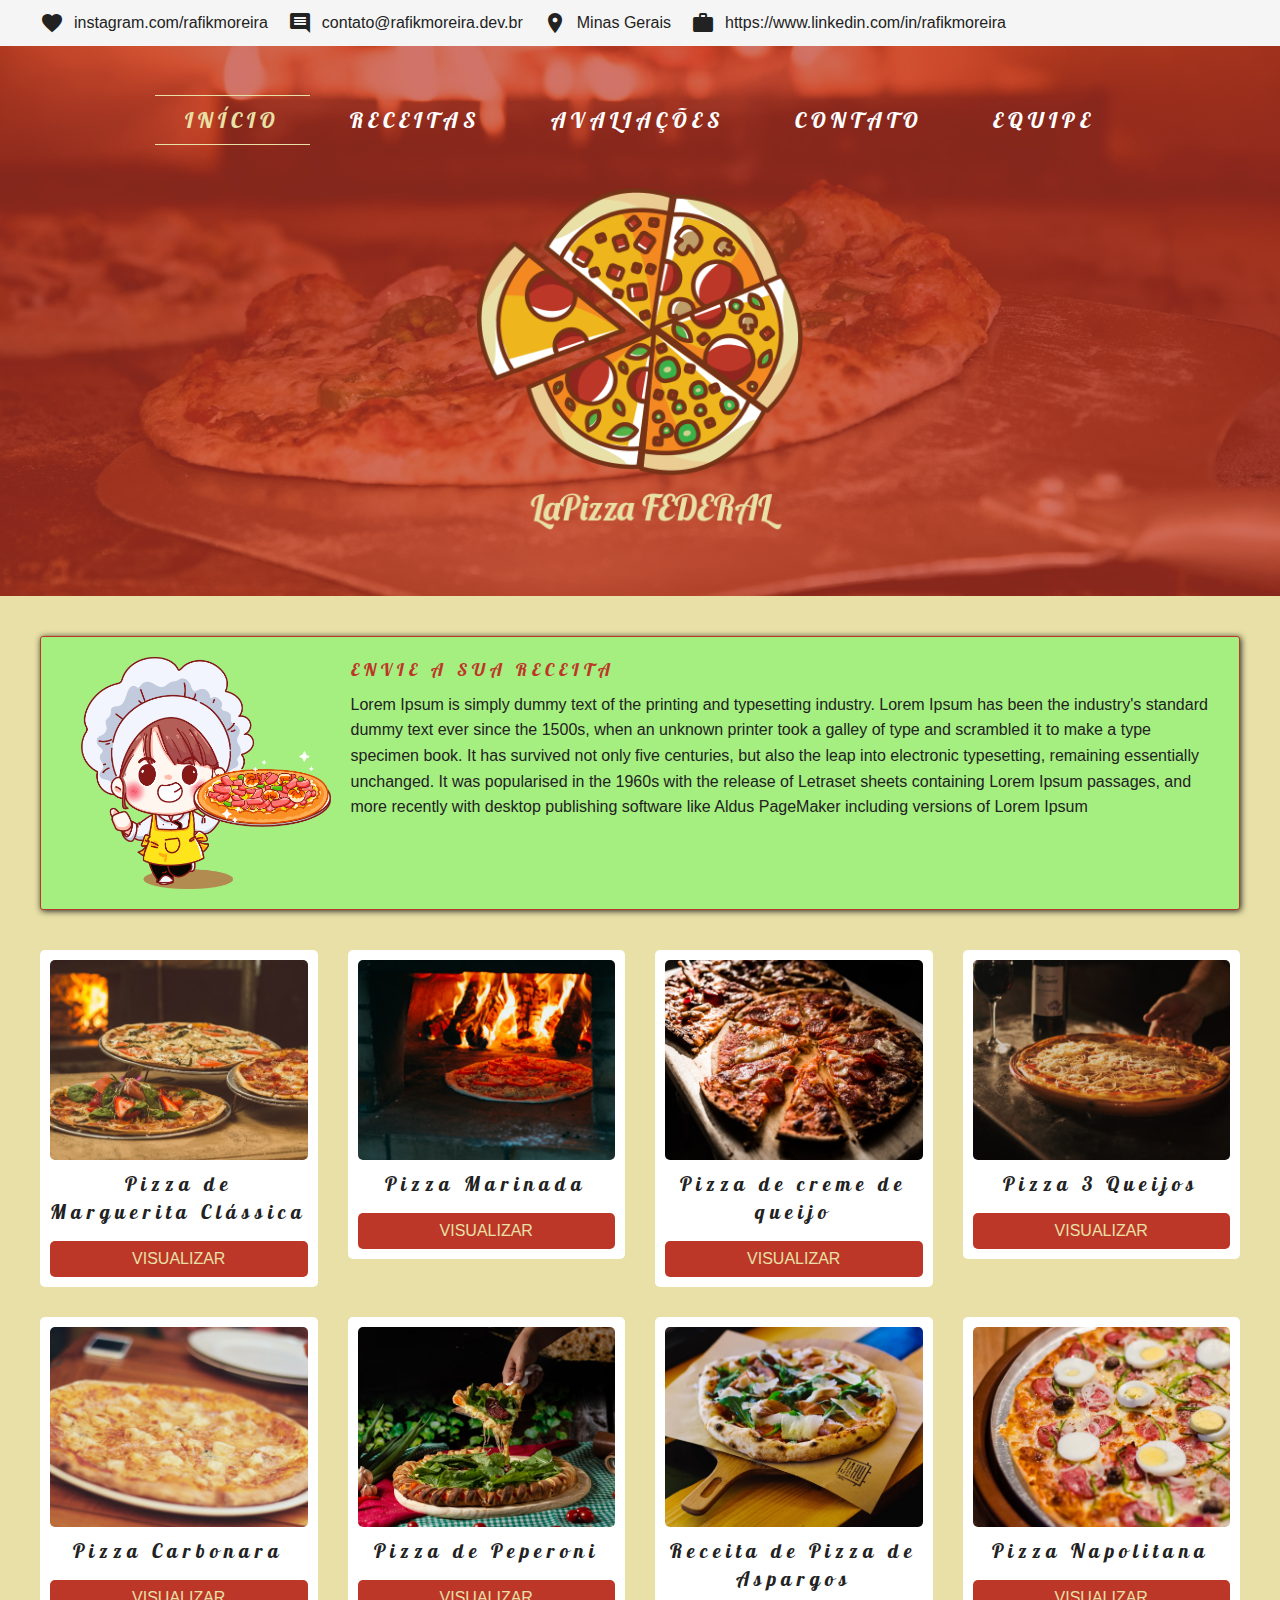
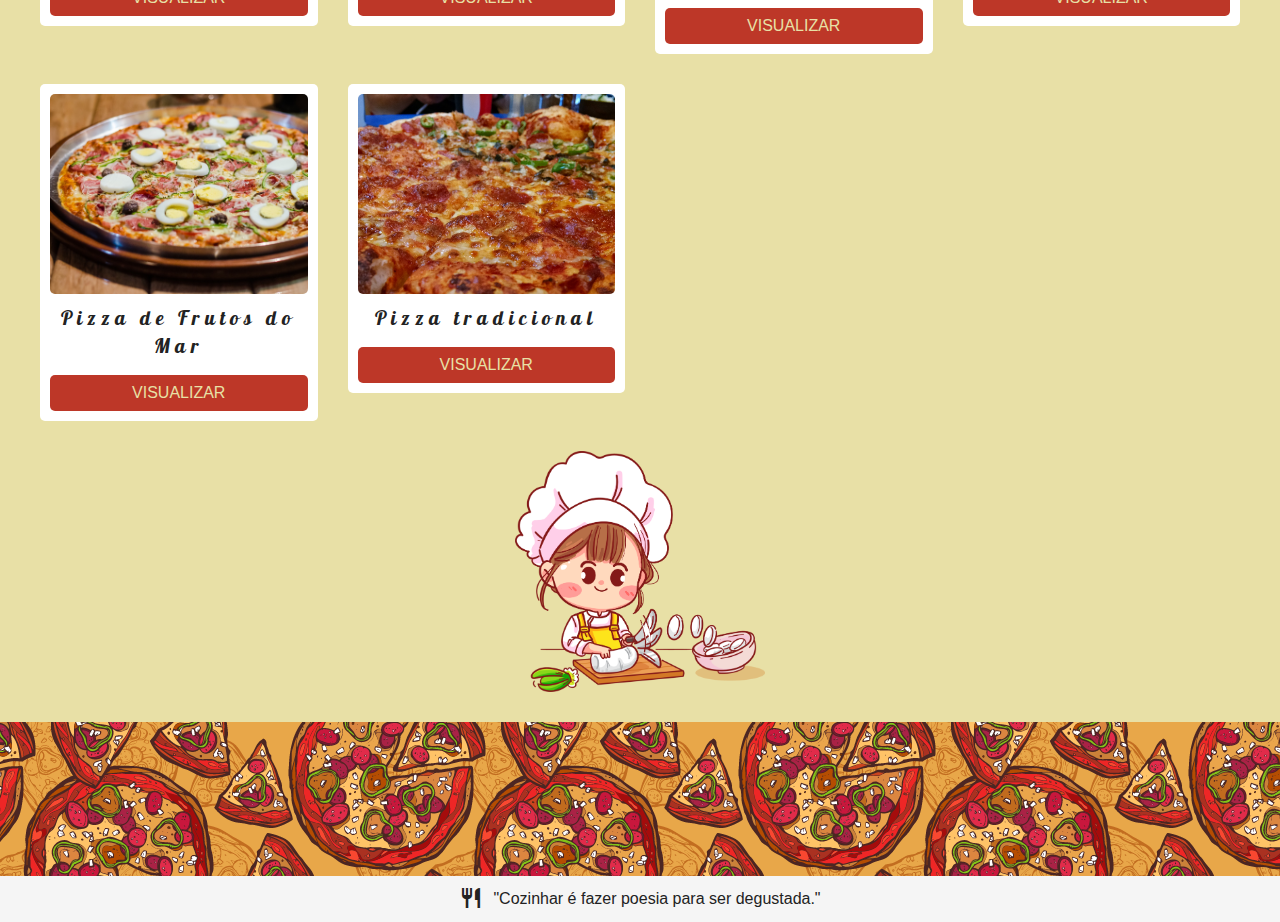
<file: app/index.html>
<!DOCTYPE html>
<html class="no-js" lang="pt-br" dir="ltr">
  <head>
    <meta charset="utf-8" />
    <meta http-equiv="x-ua-compatible" content="ie=edge" />
    <meta name="viewport" content="width=device-width, initial-scale=1.0" />
    <link
      rel="shortcut icon"
      href="./media/img/favicon.png"
      type="image/x-png"
    />
    <title>LaPizza Federal</title>
    <link rel="preconnect" href="https://fonts.googleapis.com" />
    <link rel="preconnect" href="https://fonts.gstatic.com" crossorigin />
    <link
      href="https://fonts.googleapis.com/css2?family=Lobster&display=swap"
      rel="stylesheet"
    />
    <link
      href="https://fonts.googleapis.com/icon?family=Material+Icons"
      rel="stylesheet"
    />
    <link rel="stylesheet" href="css/foundation.css" />
    <link rel="stylesheet" href="css/app.css" />
  </head>
  <body>
    <div id="app">
      <div id="info">
        <div class="container">
          <ul>
            <li>
              <i class="material-icons">favorite</i>
              <a href="https://instagram.com/rafikmoreira">
                instagram.com/rafikmoreira</a
              >
            </li>
            <li>
              <i class="material-icons">insert_comment</i>
              <a href="mailto:contato@rafikmoreira.dev.br">
                contato@rafikmoreira.dev.br</a
              >
            </li>
            <li><i class="material-icons">place</i> Minas Gerais</li>
            <li>
              <i class="material-icons">work</i>
              <a href="https://www.linkedin.com/in/rafikmoreira"
                >https://www.linkedin.com/in/rafikmoreira</a
              >
            </li>
          </ul>
        </div>
      </div>
      <div class="header-effect">
        <header class="flex-container align-center">
          <div>
            <div>
              <div class="container">
                <nav id="top-navbar" class="flex-container align-center">
                  <ul id="nav-items" class="flex-container">
                    <li class="nav-item active"><a href="#">Início</a></li>
                    <li class="nav-item"><a href="#">Receitas</a></li>
                    <li class="nav-item"><a href="#">Avaliações</a></li>
                    <li class="nav-item"><a href="#">Contato</a></li>
                    <li class="nav-item"><a href="#">Equipe</a></li>
                  </ul>
                </nav>
              </div>
            </div>
            <h1 class="is-hidden">Lá Pizza Federal</h1>
            <div class="flex-container align-center">
              <img id="logo" src="./media/img/logo.png" />
            </div>
          </div>
        </header>
      </div>
      <section id="sua-receita">
        <div class="container">
          <div id="box">
            <div class="grid-x">
              <div class="cell large-3">
                <div class="flex-container align-center">
                  <img src="./media/img/cozinheira_1.png" class="ilustracao" />
                </div>
              </div>
              <div class="cell large-9">
                <h2>Envie a sua receita</h2>
                <p>
                  Lorem Ipsum is simply dummy text of the printing and
                  typesetting industry. Lorem Ipsum has been the industry's
                  standard dummy text ever since the 1500s, when an unknown
                  printer took a galley of type and scrambled it to make a type
                  specimen book. It has survived not only five centuries, but
                  also the leap into electronic typesetting, remaining
                  essentially unchanged. It was popularised in the 1960s with
                  the release of Letraset sheets containing Lorem Ipsum
                  passages, and more recently with desktop publishing software
                  like Aldus PageMaker including versions of Lorem Ipsum
                </p>
              </div>
            </div>
          </div>
        </div>
      </section>
      <section id="receitas">
        <div class="container">
          <div class="grid-x grid-margin-x grid-margin-y">
            <div class="cell medium-3">
              <div class="box-receita">
                <div class="foto-receita">
                  <img
                    src="./media/img/receitas/1.jpg"
                    alt="Foto de uma receita de pizza"
                  />
                </div>
                <h3>Pizza de Marguerita Clássica</h3>
                <div>
                  <a href="./pages/pizza-1.html">
                    <button>Visualizar</button>
                  </a>
                </div>
              </div>
            </div>
            <div class="cell medium-3">
              <div class="box-receita">
                <div class="foto-receita">
                  <img
                    src="./media/img/receitas/2.jpg"
                    alt="Foto de uma receita de pizza"
                  />
                </div>
                <h3>Pizza Marinada</h3>
                <div>
                  <a href="./pages/pizza-2.html">
                    <button>Visualizar</button>
                  </a>
                </div>
              </div>
            </div>
            <div class="cell medium-3">
              <div class="box-receita">
                <div class="foto-receita">
                  <img
                    src="./media/img/receitas/3.jpg"
                    alt="Foto de uma receita de pizza"
                  />
                </div>
                <h3>Pizza de creme de queijo</h3>
                <div>
                  <a href="./pages/pizza-3.html">
                    <button>Visualizar</button>
                  </a>
                </div>
              </div>
            </div>
            <div class="cell medium-3">
              <div class="box-receita">
                <div class="foto-receita">
                  <img
                    src="./media/img/receitas/4.jpg"
                    alt="Foto de uma receita de pizza"
                  />
                </div>
                <h3>Pizza 3 Queijos</h3>
                <div>
                  <a href="./pages/pizza-4.html">
                    <button>Visualizar</button>
                  </a>
                </div>
              </div>
            </div>
            <div class="cell medium-3">
              <div class="box-receita">
                <div class="foto-receita">
                  <img
                    src="./media/img/receitas/5.jpg"
                    alt="Foto de uma receita de pizza"
                  />
                </div>
                <h3>Pizza Carbonara</h3>
                <div>
                  <a href="./pages/pizza-5.html">
                    <button>Visualizar</button>
                  </a>
                </div>
              </div>
            </div>
            <div class="cell medium-3">
              <div class="box-receita">
                <div class="foto-receita">
                  <img
                    src="./media/img/receitas/6.jpg"
                    alt="Foto de uma receita de pizza"
                  />
                </div>
                <h3>Pizza de Peperoni</h3>
                <div>
                  <a href="./pages/pizza-6.html">
                    <button>Visualizar</button>
                  </a>
                </div>
              </div>
            </div>
            <div class="cell medium-3">
              <div class="box-receita">
                <div class="foto-receita">
                  <img
                    src="./media/img/receitas/7.jpg"
                    alt="Foto de uma receita de pizza"
                  />
                </div>
                <h3>Receita de Pizza de Aspargos</h3>
                <div>
                  <a href="./pages/pizza-7.html">
                    <button>Visualizar</button>
                  </a>
                </div>
              </div>
            </div>
            <div class="cell medium-3">
              <div class="box-receita">
                <div class="foto-receita">
                  <img
                    src="./media/img/receitas/8.jpg"
                    alt="Foto de uma receita de pizza"
                  />
                </div>
                <h3>Pizza Napolitana</h3>
                <div>
                  <a href="./pages/pizza-8.html">
                    <button>Visualizar</button>
                  </a>
                </div>
              </div>
            </div>
            <div class="cell medium-3">
              <div class="box-receita">
                <div class="foto-receita">
                  <img
                    src="./media/img/receitas/9.jpg"
                    alt="Foto de uma receita de pizza"
                  />
                </div>
                <h3>Pizza de Frutos do Mar</h3>
                <div>
                  <a href="./pages/pizza-9.html">
                    <button>Visualizar</button>
                  </a>
                </div>
              </div>
            </div>
            <div class="cell medium-3">
              <div class="box-receita">
                <div class="foto-receita">
                  <img
                    src="./media/img/receitas/10.jpg"
                    alt="Foto de uma receita de pizza"
                  />
                </div>
                <h3>Pizza tradicional</h3>
                <div>
                  <a href="./pages/pizza-10.html">
                    <button>Visualizar</button>
                  </a>
                </div>
              </div>
            </div>
          </div>
        </div>
      </section>
      <div class="flex-container align-center" id="img-cozinheira">
        <img src="./media/img/cozinheira.png" class="ilustracao" />
      </div>
      <footer>
        <section>
          <div class="container">
            <p class="flex-container align-center" style="gap: 0 10px">
              <i class="material-icons">restaurant</i>
              "Cozinhar é fazer poesia para ser degustada."
            </p>
          </div>
        </section>
      </footer>
    </div>
    <script src="js/vendor/jquery.js"></script>
    <script src="js/vendor/what-input.js"></script>
    <script src="js/vendor/foundation.js"></script>
    <script src="js/app.js"></script>
  </body>
</html>
</file>
<file: app/css/app.css>
:root {
  --color-1: #f5f5f5;
  --color-2: #e8e0a6;
  --color-3: #bd3728;
  --color-4: #a5ee80;
  --shadow: 1px 1px 6px #222;
}

ul,
li,
p,
h1,
h2,
h3,
h4,
h5,
h6 {
  margin: 0;
  padding: 0;
}

h2 {
  font-size: 18px;
  font-family: "Lobster", cursive;
  letter-spacing: 5px;
  margin-bottom: 10px;
  text-transform: uppercase;
  color: var(--color-3);
}

h3 {
  font-family: "Lobster", cursive;
  letter-spacing: 5px;
  font-size: 20px;
}

a {
  color: inherit;
}

body {
  background-color: var(--color-2);
  color: #222;
}

video {
  width: 100%;
}

.video-container {
  max-height: 550px;
  overflow: hidden;
  position: absolute;
  z-index: -1;
}

.header-effect {
  position: relative;
}

header {
  background-color: rgba(189, 55, 40, 0.7);
  padding: 40px 0;
  height: 550px;
  display: flex;
  justify-content: center;
  align-items: center;
  position: relative;
}

header::before {
  content: "";
  position: absolute;
  height: 100%;
  width: 100%;
  z-index: -1;
  background-image: url(../media/img/header_bg.jpg);
  background-position: center;
  background-size: cover;
}

#logo {
  max-height: 350px;
}

#top-navbar {
  z-index: 1;
  margin-bottom: 50px;
}

#nav-items {
  list-style: none;
  font-size: 22px;
  gap: 10px;
}

.nav-item a {
  font-family: "Lobster", cursive;
  letter-spacing: 5px;
  text-transform: uppercase;
  padding: 10px 30px;
}

.nav-item {
  color: white;
}

.nav-item a:hover,
.nav-item.active > a {
  border-top: var(--color-2) 1px solid;
  border-bottom: var(--color-2) 1px solid;
  color: var(--color-2);
}

a:visited {
  color: white;
}

#info {
  background-color: var(--color-1);
}

#info ul {
  display: flex;
  gap: 20px;
  list-style-type: none;
  padding: 10px 0;
}

#info li {
  display: flex;
  align-items: center;
  gap: 0 10px;
}

#info a:visited {
  color: #222;
}

#info li:hover,
#info a:hover {
  color: var(--color-3);
}

.container {
  max-width: 1200px;
  margin: 0 auto;
  padding: 0 10px;
}

@media (min-width: 760px) {
  .container {
    padding: 0;
  }
}

#sua-receita #box {
  background-color: white;
  padding: 20px;
  margin: 40px 0;
  box-shadow: var(--shadow);
  border: 1px solid var(--color-3);
  background-color: var(--color-4);
  border-radius: 3px;
}

footer {
  background-image: url(../media/img/bg_sua_receita.png);
  height: 200px;
  display: flex;
  align-items: flex-end;
}

footer section {
  width: 100%;
  background-color: var(--color-1);
  padding: 10px 0;
}

#img-cozinheira {
  padding: 30px 0;
}

.ilustracao {
  max-width: 250px;
}

.foto-receita img {
  border-radius: 5px;
  height: 200px;
  object-fit: cover;
}

.box-receita {
  background-color: white;
  padding: 10px;
  text-align: center;
  border-radius: 5px;
}

.box-receita h3 {
  margin: 10px 0;
}

.box-receita button {
  border-radius: 5px;
  background-color: var(--color-3);
  text-transform: uppercase;
  padding: 10px;
  width: 100%;
  margin-top: 5px;
  color: var(--color-2);
  transition: background 0.4s, color 0.4s;
  cursor: pointer;
}

.box-receita button:hover {
  background-color: var(--color-4);
  color: var(--color-3);
}

#receita-img img {
  height: 300px;
  border-radius: 5px;
  width: 100%;
  object-fit: cover;
  margin: 30px 0;
}

#ingredientes ul {
  list-style: none;
}

iframe {
  margin-top: 20px;
}
</file>
